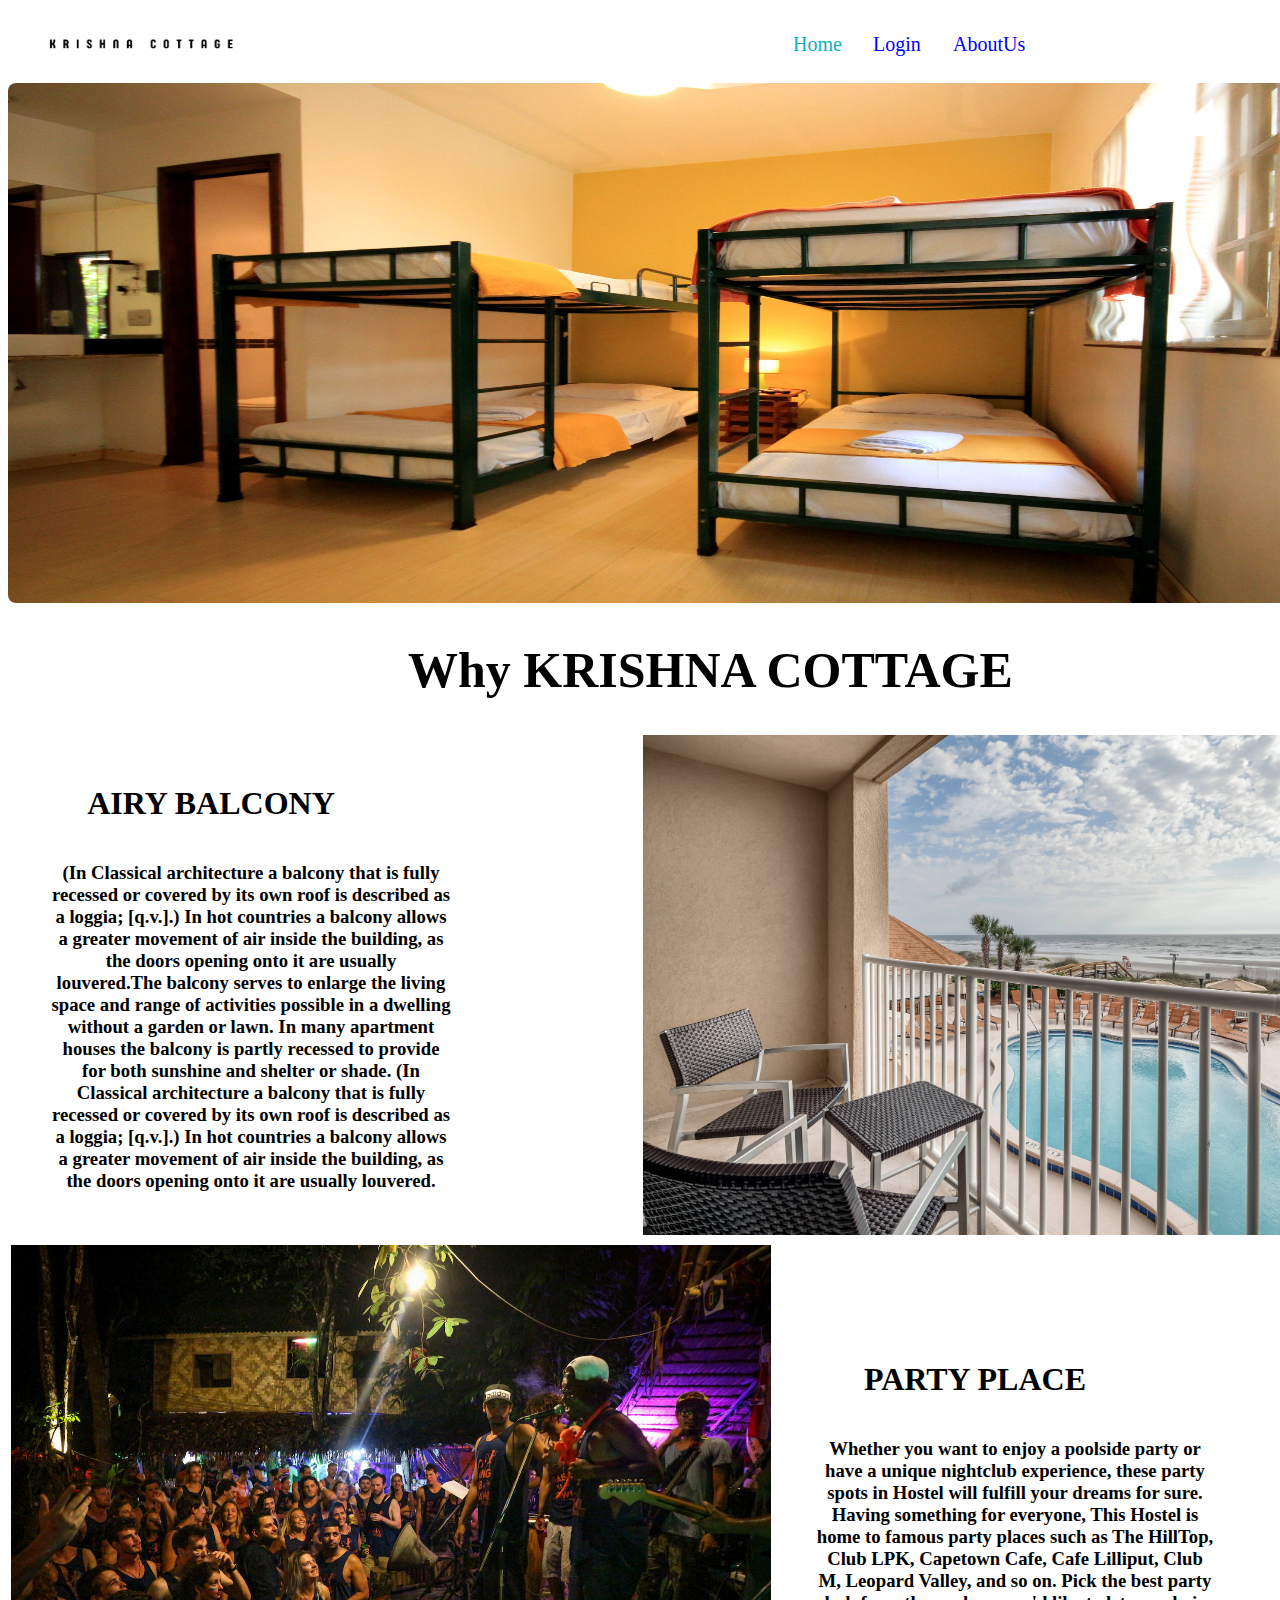
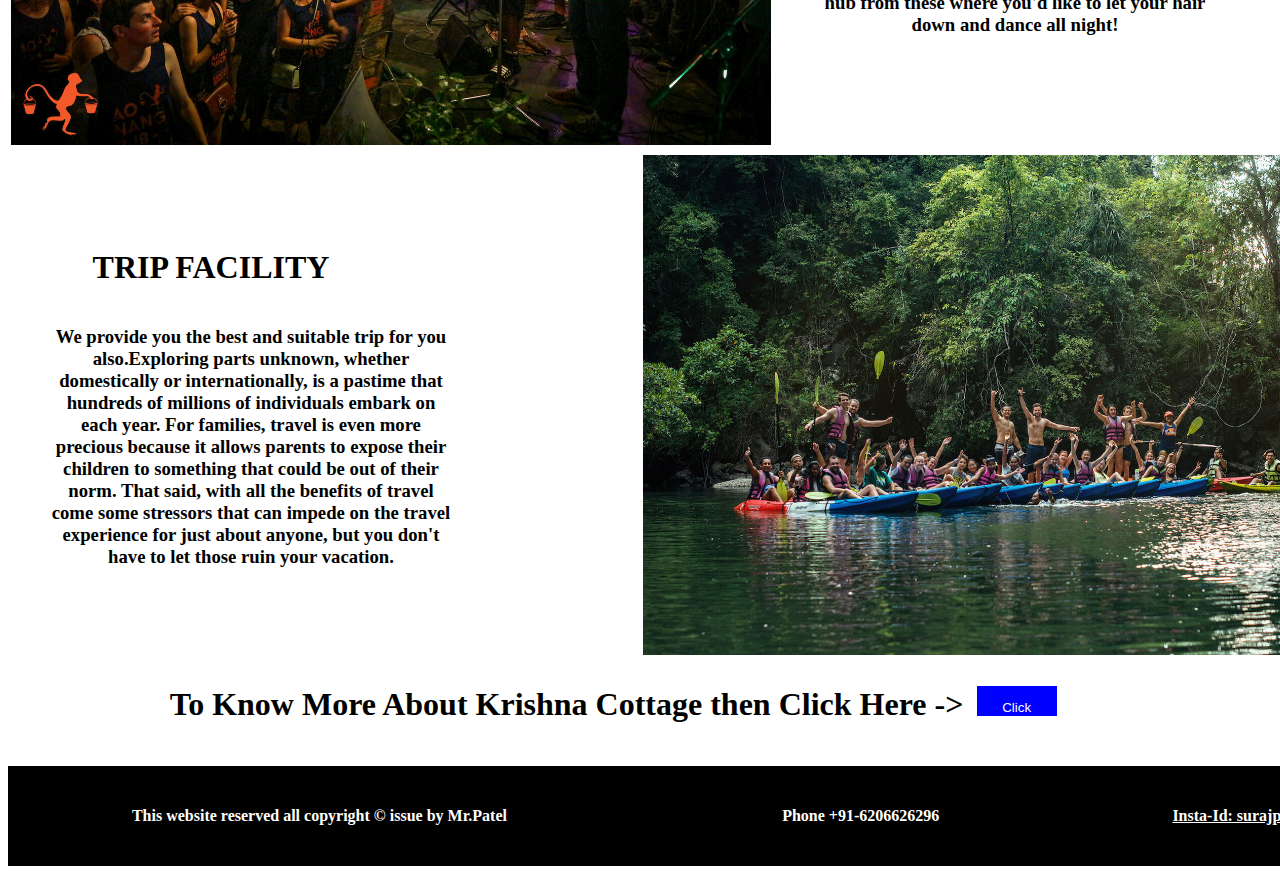
<file: Hostel Management System/web/index.html>
<!DOCTYPE html>
<html lang="en">

<head>
    <meta charset="UTF-8">
    <meta http-equiv="X-UA-Compatible" content="IE=edge">
    <meta name="viewport" content="width=device-width, initial-scale=1.0">
    <title>Krishna cottage</title>
    <link rel="stylesheet" href="home.css">
    <style>
        .Bhaiyaji {
            background-color: white;
            color: black;
            display: flexbox;
            display: inline-flex;
            list-style-type: none;
            margin: 0px;
            padding: 0px;

        }

        ul li {
            margin: 15px;
            padding: 10px;
            position: relative;
            left: 100%;
            width: 30px;
        }

        ul li a {
            color: blue;
            font-size: 20px;
        }

        ul li a:hover,
        a.active {
            color: rgb(16, 175, 189);
        }

        .suraj {
            width: 260px;
            height: 71px;
        }

        .source {
            height: 520px;
            width: 1400px;
            border-radius: 8px;
        }

        .button1 {
            width: 180px;
            height: 30px;
            position: relative;
            left: 108%;
            margin: 15px;
            text-align: center;
            font-size: 20px;
            border-color: blue;
            border-style: 4px solid;
            /* color: blue; */

        }

        .raj {
            width: 760px;
            height: 500px;
            position: relative;
            left: 30%;
        }

        .patel {
            width: 760px;
            height: 500px;
            /* position: relative; */
            /* left: 30%; */
        }

        .shiv {
            width: 760px;
            height: 500px;
            position: relative;
            left: 30%;
        }

        #tt {
            text-decoration: none;
        }
    </style>
</head>

<body style="width: 1000px;">

    <div id="id01" class="modal">

        <form class="modal-content animate" action="Home" method="post">
            <div class="imgcontainer">
                <span onclick="document.getElementById('id01').style.display='none'" class="close"
                    title="Close Modal">&times;</span>
                <img src="images/userpic.png" alt="Avatar" class="avatar">
            </div>

            <div class="container">
                <label for="uname"><b>User Id</b></label>
                <input type="text" placeholder="Enter UserId" name="uid" required>

                <label for="psw"><b>Password</b></label>
                <input type="password" placeholder="Enter Password" name="psw" required>

                <select name="category" id="select">
                    <option value="Student">Student</option>
			        <option value="Admin">Admin</option>
                </select>

                <button type="submit">Login</button>
                <label>
                    <input type="checkbox" checked="checked" name="remember"> Remember me
                </label>
            </div>
            
            <div class="container" style="background-color:#f1f1f1">
                <button type="button" onclick="document.getElementById('id01').style.display='none'"
                    class="cancelbtn">Cancel</button>
                <span class="psw"><a href="resetPass.html">Forgot password?</a></span>
            </div>
        </form>
    </div>

    <script>
        // Get the modal
        var modal = document.getElementById('id01');

        // When the user clicks anywhere outside of the modal, close it
        window.onclick = function (event) {
            if (event.target == modal) {
                modal.style.display = "none";
            }
        }
    </script>

    <header>
        <nav>
            <ul class="Bhaiyaji">
                <img class="suraj" src="images/kc1.png">
                <!-- <h1 class="hm">Hostel Management</h1> -->
                <li><a href="home.html" id="tt" class="active">Home</a></li>
                <li><a href="#" onclick="document.getElementById('id01').style.display='block'" style="width:auto;"
                        id="tt">Login</a></li>
                <li><a href="About.html" id="tt">AboutUs</a></li>
            </ul>
        </nav>
    </header>
    <div>
        <img class="source" src="images/img1.jpg">
    </div>
    <h1 style="position: relative;left: 40%; font-size: 50px;">Why KRISHNA COTTAGE</h1>
    <table>
        <thead>
            <tr>
                <th>
                    <h1>AIRY BALCONY</h1>
                    <h3 style=" width: 400px;position: relative; left: 10%;display: inline-block;">(In Classical
                        architecture a balcony that is fully recessed or covered by its own roof is described as a
                        loggia; [q.v.].) In hot countries a balcony allows a greater movement of air inside the
                        building, as the doors opening onto it are usually louvered.The balcony serves to enlarge the
                        living space and range of activities possible in a dwelling without a garden or lawn. In many
                        apartment houses the balcony is partly recessed to provide for both sunshine and shelter or
                        shade. (In Classical architecture a balcony that is fully recessed or covered by its own roof is
                        described as a loggia; [q.v.].) In hot countries a balcony allows a greater movement of air
                        inside the building, as the doors opening onto it are usually louvered.
                    </h3>
                </th>
                <th><img class="raj" src="images/image3.jpg"></th>
            </tr>
        </thead>
    </table>
    <table>
        <thead>
            <tr>
                <th><img class="patel" src="images/img4.jpg"></th>
                <th>
                    <h1>PARTY PLACE</h1>
                    <h3 style="width: 400px;position: relative; left: 10%;display: inline-block;">Whether you want
                        to enjoy a poolside party or have a unique nightclub experience, these party spots in Hostel
                        will fulfill your dreams for sure. Having something for everyone, This Hostel is home to
                        famous party places such as The HillTop, Club LPK, Capetown Cafe, Cafe Lilliput, Club M,
                        Leopard Valley, and so on. Pick the best party hub from these where you'd like to let your
                        hair down and dance all night!
                    </h3>
                </th>

            </tr>
        </thead>
    </table>
    <table>
        <thead>
            <tr>
                <th>
                    <h1>TRIP FACILITY</h1>
                    <h3 style="width: 400px;position: relative; left: 10%;display: inline-block;">We provide you
                        the best and suitable trip for you also.Exploring parts unknown, whether domestically or
                        internationally, is a pastime that hundreds of millions of individuals embark on each
                        year. For families, travel is even more precious because it allows parents to expose
                        their children to something that could be out of their norm. That said, with all the
                        benefits of travel come some stressors that can impede on the travel experience for just
                        about anyone, but you don't have to let those ruin your vacation.
                    </h3>
                </th>
                <th><img class="shiv" src="images/img5.jpg"></th>
            </tr>
        </thead>
    </table>
    <table>
        <thead>
            <tr>
                <th>
                    <h1 style="position:relative;left: 20%;">To Know More About Krishna Cottage then Click
                        Here -></h1>
                </th>
                <th>
                    <button
                        style=" position:relative;left: 210%;background-color: blue;color: white;width: 80px;height: 30px;text-align: center;">Click
                        Here</button>
                </th>
            </tr>
        </thead>
    </table>
    <table style="background-color: black; color:white;width: 1400px;height: 100px;">
        <thead>
            <tr>
                <th style="position:relative ;left: -5%;">This website reserved all copyright &copy; issue
                    by Mr.Patel</th>&emsp13;&emsp13;
                <th style="position:relative ;left: -5%;">Phone +91-6206626296</th>&emsp13;&emsp13;
                <!-- <th>Insta-id @surajpatel.45</th> -->
                <th><a style="color: white;" href="instagram.com/surajpatel.45"><b>Insta-Id:
                            surajpatel.45</b></a></th>

            </tr>

        </thead>
    </table>
</body>

</html>
</file>
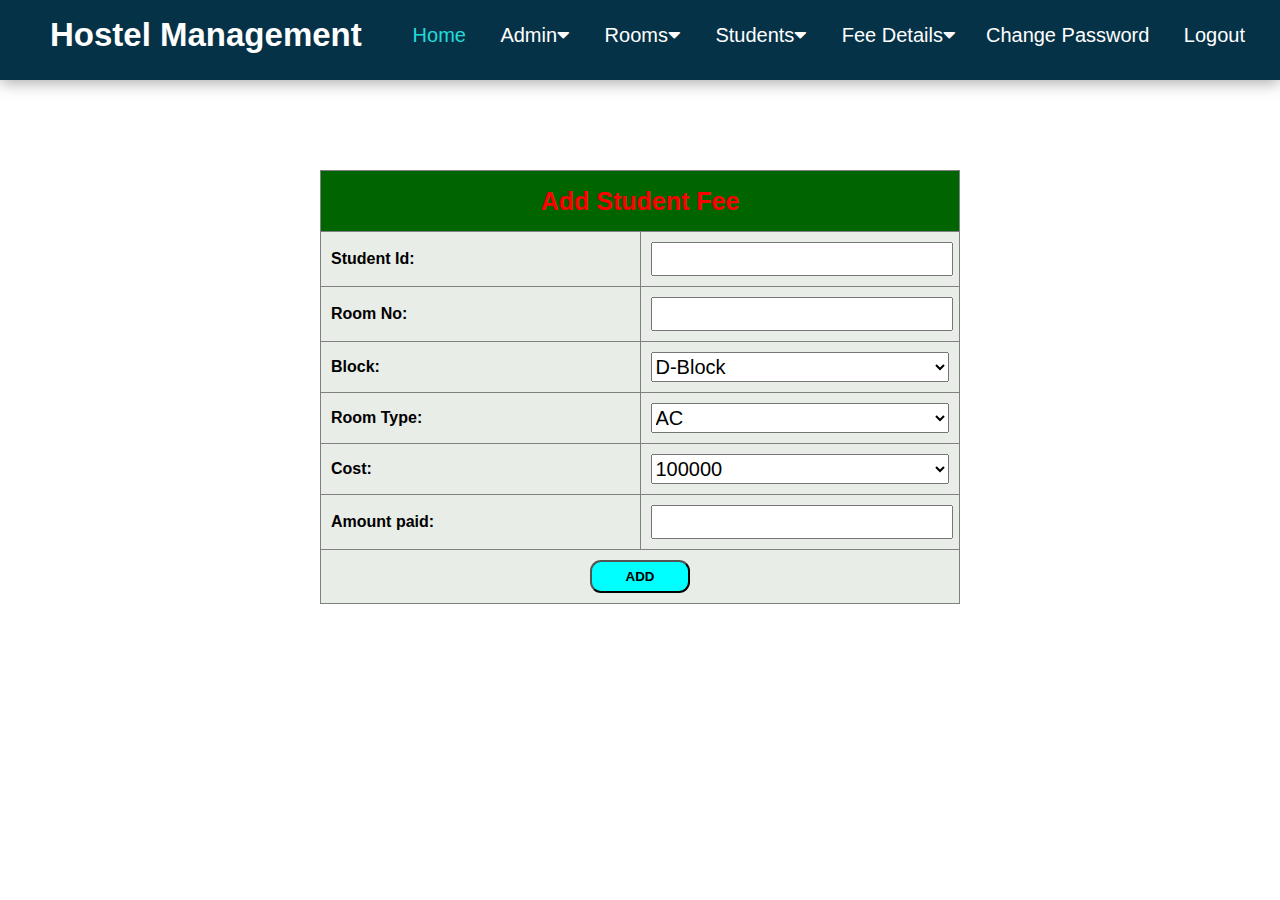
<file: Hostel Management System/web/addFeeDetail.html>
<!DOCTYPE html>
  <head>
        <link rel="stylesheet" href="adminPageStyle.css">
    <link rel="stylesheet" href="https://cdnjs.cloudflare.com/ajax/libs/font-awesome/5.15.3/css/all.min.css"/>
     <title>Add Student Fee</title>
<!--     <script>
         function fee(){
             var status=document.getElementById("status").value;
             if(status.equals("AC"))
                 document.getElementById("cost").value="100000";
             else
                 document.getElementById("cost").value="80000";
         }
     </script>-->
   </head>
	<body>
    <nav>
            <label class="logo">Hostel Management</label>
            <ul>
                <li><a class="active" href="adminHome.html"><i class="fa-solid fa-house" style="color: white;"></i>Home</a></li>
                <li>

                    <a href="#">Admin<i class="fas fa-caret-down"></i></a>
                    <ul>
                        <form action="servlet">

                            <li><a href="aProfile.jsp">View Details</a></li>
                        </form>
                    </ul>
                </li>
                <li>
                    <a href="#">Rooms<i class="fas fa-caret-down"></i></a>
                    <ul>
                        <li><a href="addRoom.html">Add Room</a></li>
                        <li><a href="roomList.jsp">View Rooms</a></li>
                        <li><a href="registerRoom.html">Register Room</a></li>
                        <li><a href="regRoomList.jsp">View Registered Rooms</a></li>
                    </ul>
                </li>
                <li>
                    <a href="#">Students<i class="fas fa-caret-down"></i></a>
                    <ul>
                        <li><a href="addStudent.html">Add Student</a></li>
                        <li><a href="studentList.jsp">View Students list</a></li>
                        <li><a href="sEdit.html">Edit Student</a></li>
                        <li><a href="sDelete.html">Remove Student</a></li>
                    </ul>
                </li>
                <li><a href="#">Fee Details<i class="fas fa-caret-down"></i></a>
                    <ul>
                        <li><a href="feeStructure.jsp">Fee Structure</a></li>
                        <li><a href="addFeeDetail.html">Add Student Fee</a></li>
                        <li><a href="feeDetail.jsp">View Student Fee Details</a></li>
                    </ul>
                <li><a href="resetPass.html">Change Password</a></li>
                <li><a href="index.html">Logout</a></li>
            </ul>
        </nav></br></br></br></br></br>
   <div style="overflow-x: auto;">
       <form action="Addfeedetail" method="post">
    <table class="content-table" style="background-color: pink;color: black;">
      <tr>
        <th colspan="4" style="text-align: center;height: 40px;color: red;background-color: darkgreen;font-size: 25px;font-family:Verdana, Geneva, Tahoma, sans-serif;">Add Student Fee</th>
      </tr>
      <tr>
        <th width="30%">Student Id:</th>
    
        <td><input type="number" id="sid" name="Sid" style="width: 100%;height: 30px;font-size: 20px;" ></td>
      </tr>
      <tr>
        <th width="30%">Room No:</th>
    
        <td><input type="number" id="sid"  name="Rno" style="width: 100%;height: 30px;font-size: 20px;" ></td>
      </tr>
          <tr>
            <th width="30%" >Block:</th>
           
            <td><select id="block" name="Block"  style="width: 100%;height: 30px;font-size: 20px;">
              <option value="D-Block">D-Block</option>
              <option value="N-Block">N-Block</option>
            </select></td></tr>
            <tr>
              <th width="30%">Room Type:</th>
              <td><select id="status"  name="Rtype" style="width: 100%;height: 30px;font-size: 20px;">
                <option value="AC" name="AC">AC</option>
                <option value="NonAC" name="NonAC">Non AC</option>
              </select></td>          
            </tr>
          <tr>
            <th width="30%">Cost:</th>
            <td>
                <select id="status"  name="Cost" style="width: 100%;height: 30px;font-size: 20px;">
              
              <option value="100000" name="Non AC">100000</option>
              <option value="80000" name="AC">80000</option>
            </select>
            <!--<input type="text" id="cost"  name="Cost" style="width: 100%;height: 30px;font-size: 20px;" >-->
            </td>          
          </tr>
          <tr>
            <th width="30%">Amount paid:</th>
        
            <td><input type="text" id="amt"  name="Amountpaid" style="width: 100%;height: 30px;font-size: 20px;" ></td>
          </tr>
            <th colspan="4">
           <center ><input style="background-color: aqua; width: 100px; height: 33px; border-radius: 11px;font-weight: bold;" type="submit" onClick="fee()" value="ADD" ></center>
            <!--<center><button style="background-color: aqua; width: 100px; height: 33px; border-radius: 11px;font-weight: bold;"  onClick="fee()">Add</button></center>-->

          </th>
          </tr>
        </table>
       </form>
      </div>
</body>
</html>
</file>
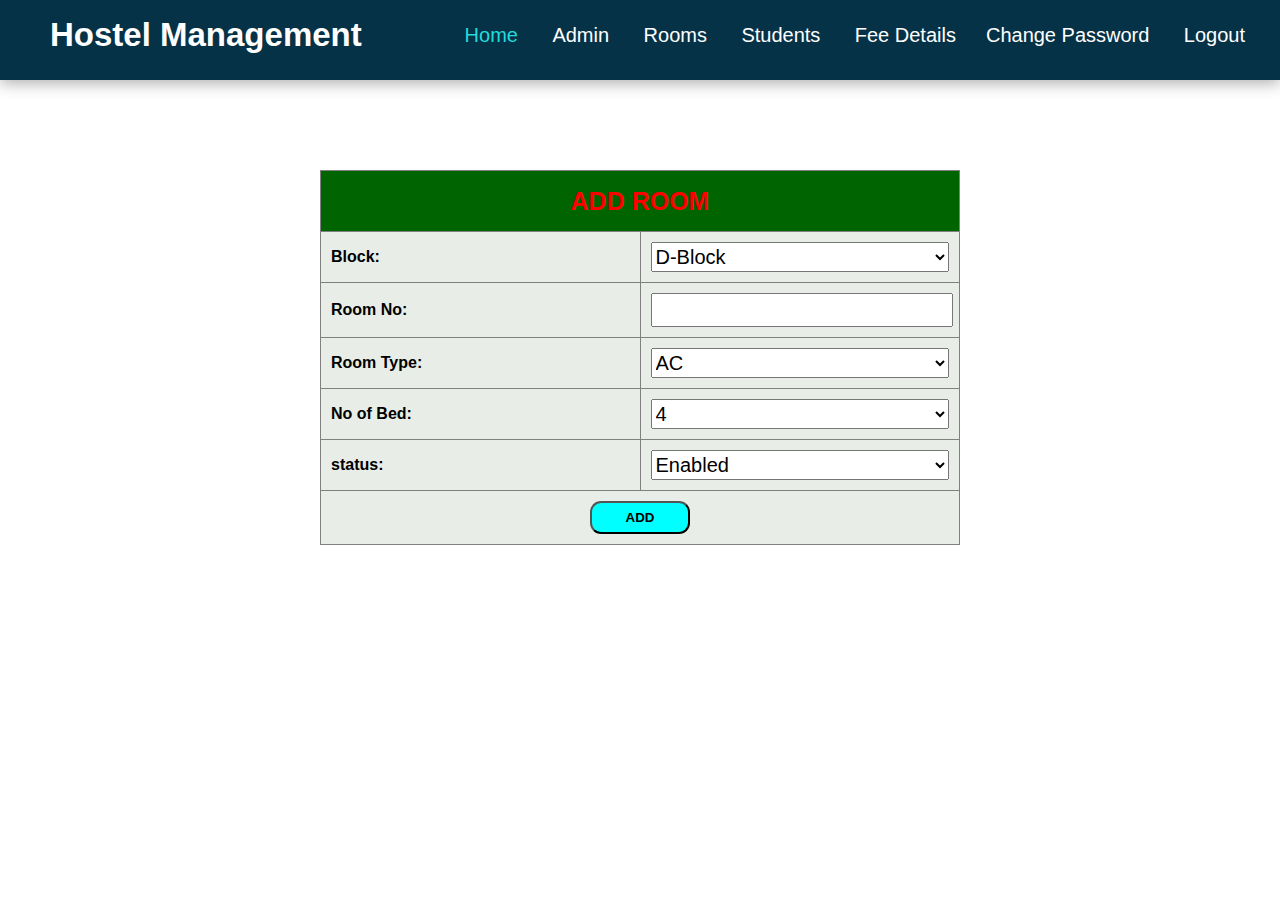
<file: Hostel Management System/web/addRoom.html>
<!DOCTYPE html>
<head>
    <link rel="stylesheet" href="adminPageStyle.css">
    <title>Add Room</title>
</head>
<body>
    <nav>
            <label class="logo">Hostel Management</label>
            <ul>
                <li><a class="active" href="adminHome.html"><i class="fa-solid fa-house" style="color: white;"></i>Home</a></li>
                <li>

                    <a href="#">Admin<i class="fas fa-caret-down"></i></a>
                    <ul>
                        <form action="servlet">

                            <li><a href="aProfile.jsp">View Details</a></li>
                        </form>
                    </ul>
                </li>
                <li>
                    <a href="#">Rooms<i class="fas fa-caret-down"></i></a>
                    <ul>
                        <li><a href="addRoom.html">Add Room</a></li>
                        <li><a href="roomList.jsp">View Rooms</a></li>
                        <li><a href="registerRoom.html">Register Room</a></li>
                        <li><a href="regRoomList.jsp">View Registered Rooms</a></li>
                    </ul>
                </li>
                <li>
                    <a href="#">Students<i class="fas fa-caret-down"></i></a>
                    <ul>
                        <li><a href="addStudent.html">Add Student</a></li>
                        <li><a href="studentList.jsp">View Students List</a></li>
                        <li><a href="sEdit.html">Edit Student</a></li>
                        <li><a href="sDelete.html">Remove Student</a></li>
                    </ul>
                </li>
                <li><a href="#">Fee Details<i class="fas fa-caret-down"></i></a>
                    <ul>
                        <li><a href="feeStructure.jsp">Fee Structure</a></li>
                        <li><a href="addFeeDetail.html">Add Student Fee</a></li>
                        <li><a href="feeDetail.jsp">View Student Fee Details</a></li>
                    </ul>
                <li><a href="resetPass.html">Change Password</a></li>
                <li><a href="index.html">Logout</a></li>
            </ul>
        </nav></br></br></br></br></br>
    <div style="overflow-x: auto;">
        <form action="Addroom" method="post">
            <table class="content-table" style="background-color: pink;color: black;">
                <tr>
                    <th colspan="4" style="text-align: center;height: 40px;color: red;background-color: darkgreen;font-size: 25px;font-family:Verdana, Geneva, Tahoma, sans-serif;">ADD ROOM</th>
                </tr>
                <tr>
                    <th width="30%" >Block:</th>

                    <td><select id="block" name="Block" style="width: 100%;height: 30px;font-size: 20px;">
                            <option value="D-Block">D-Block</option>
                            <option value="N-Block">N-Block</option>
                        </select></td></tr>
                <tr>
                    <th width="30%">Room No:  </th>

                    <td><input type="number" id="name" name="Rno" style="width: 100%;height: 30px;font-size: 20px;" ></td>
                </tr>
                <tr>
                    <th width="30%">Room Type:</th>
                    <td><select id="status" name="Rtype" style="width: 100%;height: 30px;font-size: 20px;">
                            <option value="AC">AC</option>
                            <option value="NonAc">Non AC</option>
                        </select></td>          
                </tr>
                <tr>
                    <th width="30%">No of Bed:</th>
                    <td><select id="status" name="Nobed" style="width: 100%;height: 30px;font-size: 20px;">
                            <option value="4">4</option>
                            <option value="3">3</option>
                        </select></td>         
                </tr>
                <tr>
                    <th width="30%">status:</th>
                    <td><select id="status" name="Status" style="width: 100%;height: 30px;font-size: 20px;">
                            <option value="disabled">Enabled</option>
                            <option value="disabled">Disabled</option>
                        </select></td>
                    <!-- <td><input type="text" id="mob" style="width: 300px;" ></td> -->
                </tr>

                <th colspan="4">
                <center ><input style="background-color: aqua; width: 100px; height: 33px; border-radius: 11px;font-weight: bold;" type="submit" value="ADD" onclick="AddRoom()"></center>
                </th>
                </tr>
            </table>
        </form>
    </div>
</body>
</html>
</file>
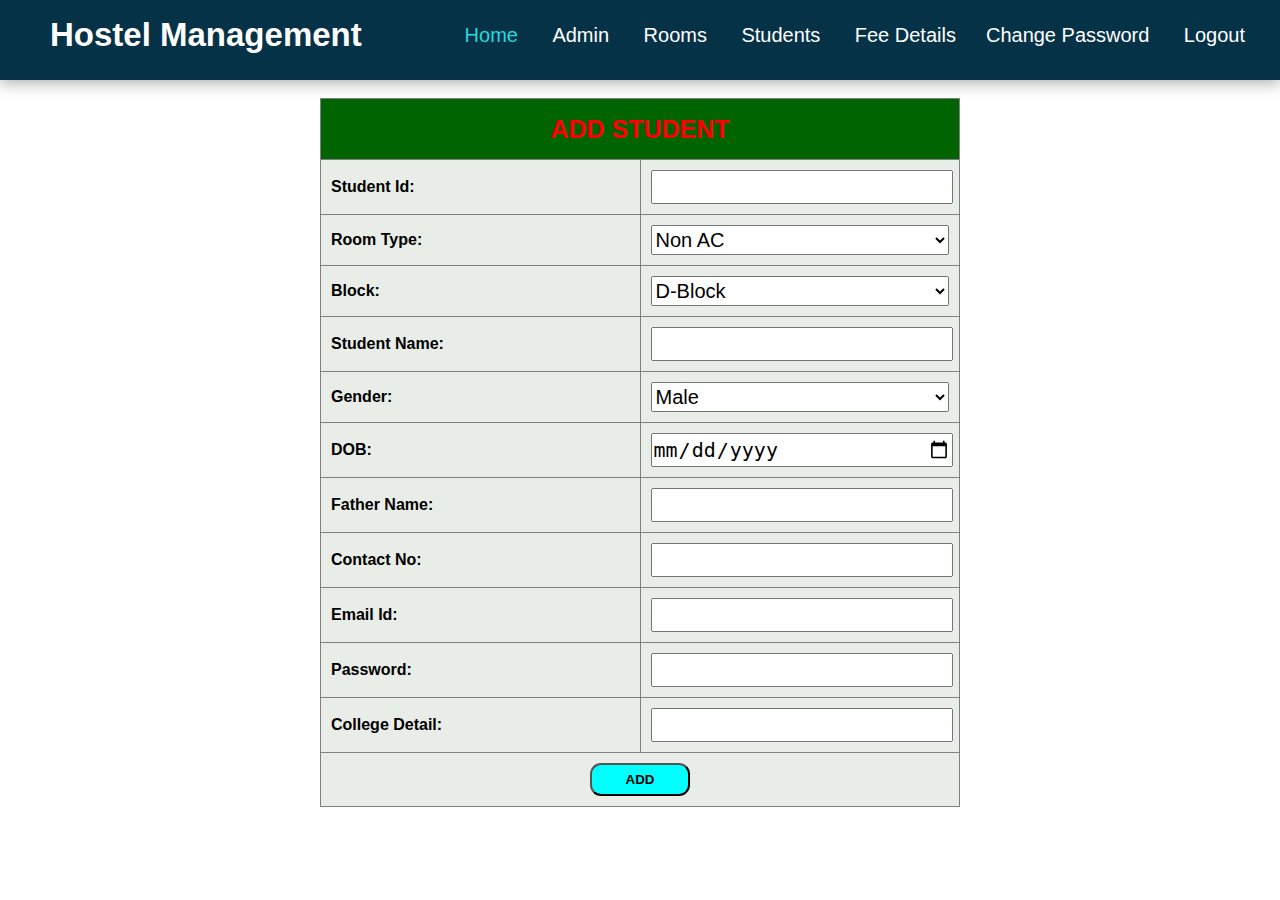
<file: Hostel Management System/web/addStudent.html>
<!DOCTYPE html>

<head>
    <link rel="stylesheet" href="adminPageStyle.css">
    <title>Student Registration</title>
</head>

<body>
    <nav>
            <label class="logo">Hostel Management</label>
            <ul>
                <li><a class="active" href="adminHome.html"><i class="fa-solid fa-house" style="color: white;"></i>Home</a></li>
                <li>

                    <a href="#">Admin<i class="fas fa-caret-down"></i></a>
                    <ul>
                        <form action="servlet">

                            <li><a href="aProfile.jsp">View Details</a></li>
                        </form>
                    </ul>
                </li>
                <li>
                    <a href="#">Rooms<i class="fas fa-caret-down"></i></a>
                    <ul>
                        <li><a href="addRoom.html">Add Room</a></li>
                        <li><a href="roomList.jsp">View Rooms</a></li>
                        <li><a href="registerRoom.html">Register Room</a></li>
                        <li><a href="regRoomList.jsp">View Registered Rooms</a></li>
                    </ul>
                </li>
                <li>
                    <a href="#">Students<i class="fas fa-caret-down"></i></a>
                    <ul>
                        <li><a href="addStudent.html">Add Student</a></li>
                        <li><a href="studentList.jsp">View Students List</a></li>
                        <li><a href="sEdit.html">Edit Student</a></li>
                        <li><a href="sDelete.html">Remove Student</a></li>
                    </ul>
                </li>
                <li><a href="#">Fee Details<i class="fas fa-caret-down"></i></a>
                    <ul>
                        <li><a href="feeStructure.jsp">Fee Structure</a></li>
                        <li><a href="addFeeDetail.html">Add Student Fee</a></li>
                        <li><a href="feeDetail.jsp">View Student Fee Details</a></li>
                    </ul>
                <li><a href="resetPass.html">Change Password</a></li>
                <li><a href="index.html">Logout</a></li>
            </ul>
        </nav></br>
    <div style="overflow-x: auto;">
        <form action="Addstu" method="post">
            <table class="content-table" style="background-color: pink;color: black;">
                <tr>
                    <th colspan="4"
                        style="text-align: center;height: 40px;color: red;background-color: darkgreen;font-size: 25px;font-family:Verdana, Geneva, Tahoma, sans-serif;">
                        ADD STUDENT</th>
                </tr>
                <tr>
                    <th width="30%">Student Id:</th>

                    <td><input type="number" id="sid" name="Sid" style="width: 100%;height: 30px;font-size: 20px;"></td>
                </tr>
                <tr>
                    <th width="30%">Room Type:</th>
                    <td><select id="Rtype" name="Rtype" style="width: 100%;height: 30px;font-size: 20px;">
                            <option value="AC">AC</option>
                            <option selected value="Non AC">Non AC</option>
                        </select></td>
                </tr>
                <tr>
                    <th width="30%">Block:</th>

                    <td><select id="block" name="Block" style="width: 100%;height: 30px;font-size: 20px;">
                            <option value="D-Block">D-Block</option>
                            <option value="N-Block">N-Block</option>
                        </select></td>
                </tr>
                <tr>
                    <th width="30%">Student Name:</th>

                    <td><input type="text" id="sname" name="Sname" style="width: 100%;height: 30px;font-size: 20px;">
                    </td>
                </tr>
                <tr>
                    <th width="30%">Gender:</th>
                    <td><select id="gender" name="Gender" style="width: 100%;height: 30px;font-size: 20px;">
                            <option value="m">Male</option>
                            <option value="f">Female</option>
                        </select></td>
                </tr>
                <tr>
                    <th width="30%">DOB:</th>

                    <td><input type="date" id="dob" name="Dob" style="width: 100%;height: 30px;font-size: 20px;"></td>
                </tr>
                <tr>
                    <th width="30%">Father Name:</th>

                    <td><input type="text" id="fname" name="Fname" style="width: 100%;height: 30px;font-size: 20px;">
                    </td>
                </tr>
                <tr>
                    <th width="30%">Contact No:</th>

                    <td><input type="tel" id="mob" name="Cno" style="width: 100%;height: 30px;font-size: 20px;"></td>
                </tr>
                <tr>
                    <th width="30%">Email Id:</th>

                    <td><input type="email" id="email" name="Email" style="width: 100%;height: 30px;font-size: 20px;">
                    </td>
                </tr>
                <tr>
                    <th width="30%">Password:</th>

                    <td><input type="password" id="pwd" name="Pswd" style="width: 100%;height: 30px;font-size: 20px;">
                    </td>
                </tr>
                <tr>
                    <th width="30%">College Detail:</th>

                    <td><input type="text" id="clg" name="College" style="width: 100%;height: 30px;font-size: 20px;">
                    </td>
                </tr>
                <th colspan="4">
                <center><input
                        style="background-color: aqua; width: 100px; height: 33px; border-radius: 11px;font-weight: bold;"
                        type="submit" value="ADD" onclick="AddRoom()"></center>
                </th>
                </tr>
            </table>
        </form>
    </div>
</body>

</html>
</file>
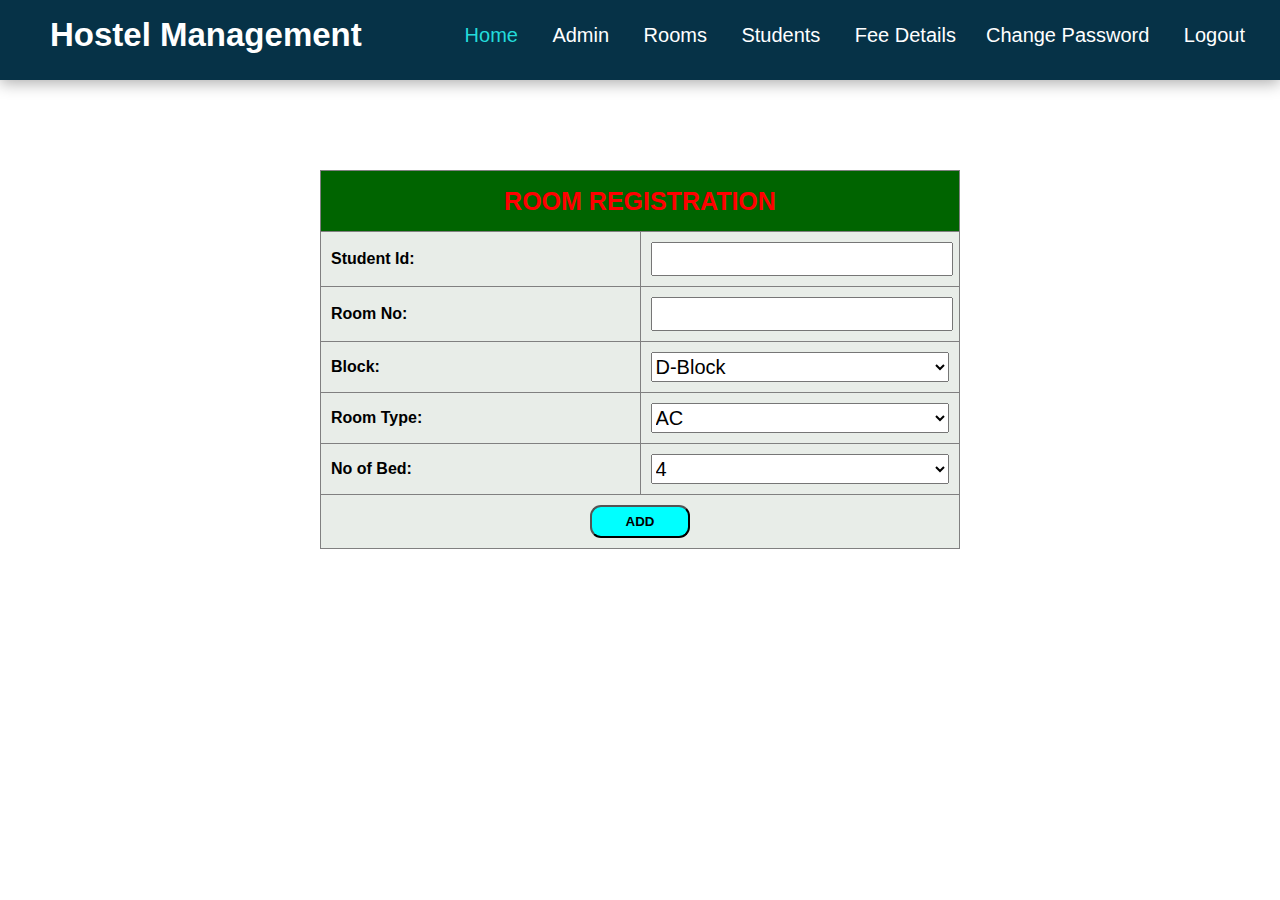
<file: Hostel Management System/web/registerRoom.html>
<!DOCTYPE html>

<head>
    <link rel="stylesheet" href="adminPageStyle.css">
    <title>Room Registration</title>
</head>

<body>
    <nav>
            <label class="logo">Hostel Management</label>
            <ul>
                <li><a class="active" href="adminHome.html"><i class="fa-solid fa-house" style="color: white;"></i>Home</a></li>
                <li>

                    <a href="#">Admin<i class="fas fa-caret-down"></i></a>
                    <ul>
                        <form action="servlet">

                            <li><a href="aProfile.jsp">View Details</a></li>
                        </form>
                    </ul>
                </li>
                <li>
                    <a href="#">Rooms<i class="fas fa-caret-down"></i></a>
                    <ul>
                        <li><a href="addRoom.html">Add Room</a></li>
                        <li><a href="roomList.jsp">View Rooms</a></li>
                        <li><a href="registerRoom.html">Register Room</a></li>
                        <li><a href="regRoomList.jsp">View Registered Rooms</a></li>
                    </ul>
                </li>
                <li>
                    <a href="#">Students<i class="fas fa-caret-down"></i></a>
                    <ul>
                        <li><a href="addStudent.html">Add Student</a></li>
                        <li><a href="studentList.jsp">View Student</a></li>
                        <li><a href="sEdit.html">Edit Student</a></li>
                        <li><a href="sDelete.html">Remove Student</a></li>
                    </ul>
                </li>
                <li><a href="#">Fee Details<i class="fas fa-caret-down"></i></a>
                    <ul>
                        <li><a href="feeStructure.jsp">Fee Structure</a></li>
                        <li><a href="addFeeDetail.html">Add Student Fee</a></li>
                        <li><a href="feeDetail.jsp">View Student Fee Details</a></li>
                    </ul>
                <li><a href="resetPass.html">Change Password</a></li>
                <li><a href="index.html">Logout</a></li>
            </ul>
        </nav></br></br></br></br></br>
    <div style="overflow-x: auto;">
        <form action="Registerroom" method="post">
        <table class="content-table" style="background-color: pink;color: black;">
            <tr>
                <th colspan="4"
                    style="text-align: center;height: 40px;color: red;background-color: darkgreen;font-size: 25px;font-family:Verdana, Geneva, Tahoma, sans-serif;">
                    ROOM REGISTRATION</th>
            </tr>
            <tr>
                <th width="30%">Student Id: </th>

                <td><input type="number" id="sid" name="Sid" style="width: 100%;height: 30px;font-size: 20px;"></td>
            </tr>
            <tr>
                <th width="30%">Room No: </th>

                <td><input type="number" id="sid"  name="Rno" style="width: 100%;height: 30px;font-size: 20px;"></td>
            </tr>
            <tr>
                <th width="30%">Block:</th>

                <td><select id="block" name="Block"  style="width: 100%;height: 30px;font-size: 20px;">
                        <option value="D-Block">D-Block</option>
                        <option value="D-Block">N-Block</option>
                    </select></td>
            </tr>
            <tr>
                <th width="30%">Room Type:</th>
                <td><select id="status" name="Rtype"  style="width: 100%;height: 30px;font-size: 20px;">
                        <option value="AC">AC</option>
                        <option value="Non AC">Non AC</option>
                    </select></td>
            </tr>
            <tr>
                <th width="30%">No of Bed:</th>
                <td><select id="status" name="Nobed"  style="width: 100%;height: 30px;font-size: 20px;">
                        <option value="4">4</option>
                        <option value="3">3</option>
                    </select></td>
            </tr>

            <th colspan="4">
                <center><input
                        style="background-color: aqua; width: 100px; height: 33px; border-radius: 11px;font-weight: bold;"
                        type="submit" value="ADD" onclick="AddRoom()"></center>
            </th>
            </tr>
        </table>
        </form>
    </div>
</body>

</html>
</file>
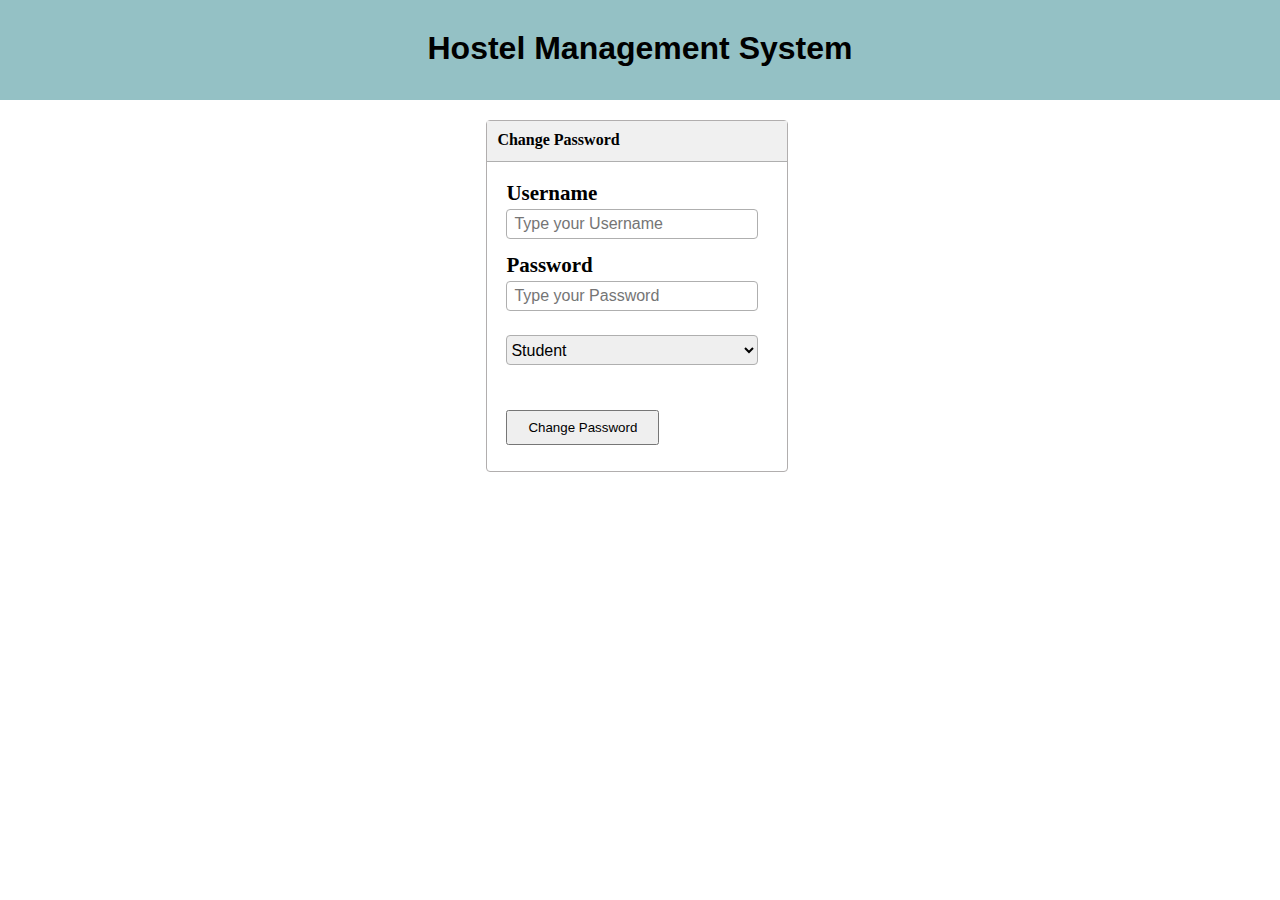
<file: Hostel Management System/web/resetPass.html>
<html >
<head>
    <meta charset="UTF-8">
    <meta http-equiv="X-UA-Compatible" content="IE=edge">
    <meta name="viewport" content="width=device-width, initial-scale=1.0">
    <title>Reset Password</title>
    <link rel="stylesheet" href="resetPass.css">
</head>
<body>
    <header class="header">
            <div class="banner">
                <h1>Hostel Management System</h1>
            </div>
        </header>
        <form action="Resetpass" method="post">
        <div class="container">
            <div class="content">
                <div class="text">
                    <h4>Change Password</h4>
                </div>
                <div class="input">
                    <h3 class="un">Username</h3>
                    <input
                        type="text"
                        name="uname"
                        id="username"
                        class="box"
                        placeholder="Type your Username"
                    />
                    <h3 class="un">Password</h3>
                    <input
                        type="password"
                        name="pass"
                        id="password"
                        class="box"
                        placeholder="Type your Password"
                    />
                    <div class="select">
                    <select name="select" id="slct" class="se">
                        <option value="Student">Student</option>
                        <option value="Admin">Admin</option>
                    </select></div>
                    <button type="submit">Change Password</button>
                </div>
               
            </div>
        </div>
        </form>
    </body>
</html>
</file>
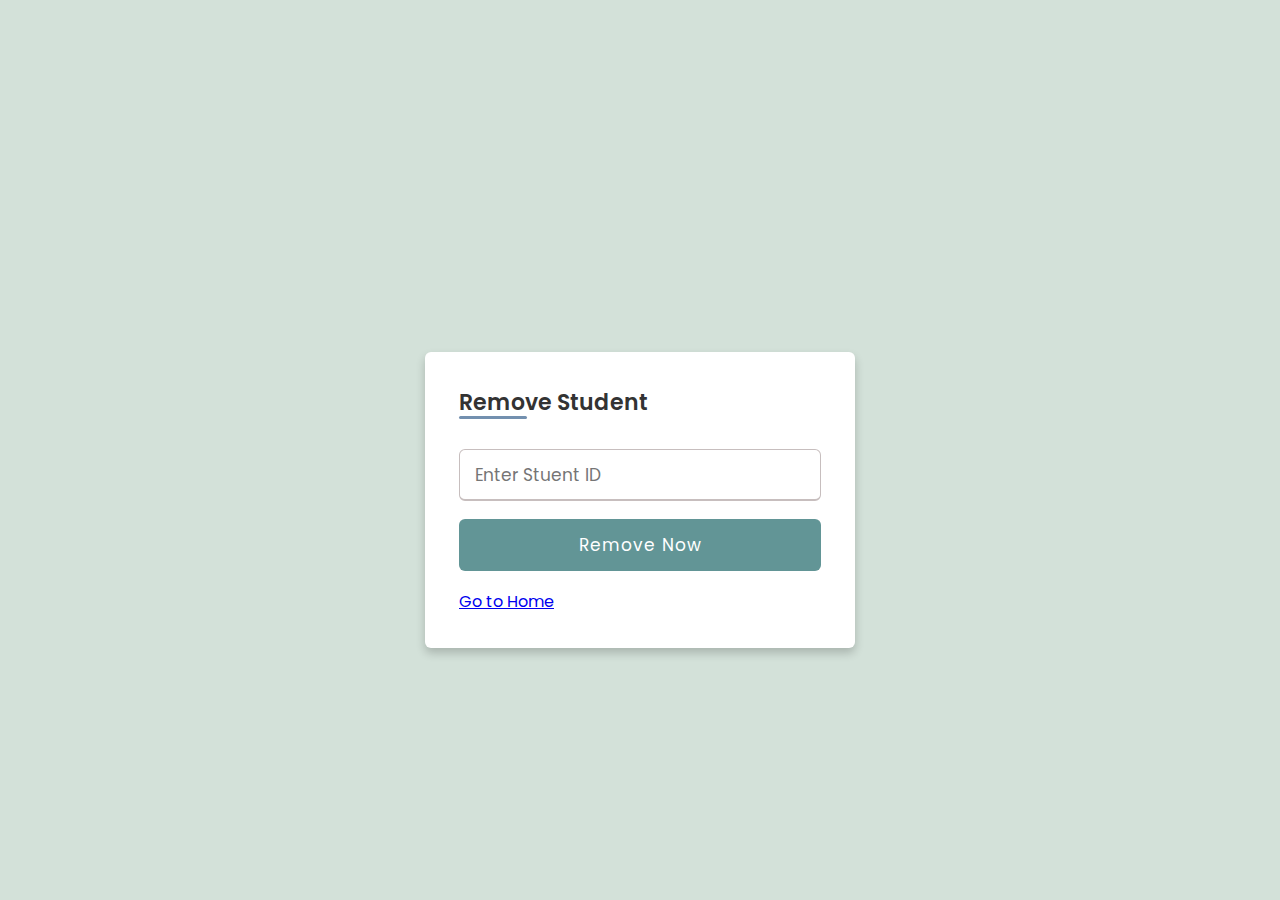
<file: Hostel Management System/web/sDelete.html>
<!DOCTYPE html>

<html>
    <head>
        <title>Remove Student</title>
        <meta charset="UTF-8">
        <meta name="viewport" content="width=device-width, initial-scale=1.0">
        <link rel="stylesheet" href="sEdit.css">
    </head>
    <body>
       
  <div class="wrapper" id="myform2">
    <h2>Remove Student</h2>
    <form action="Sdelete" method="post">
      <div class="input-box">
        <input type="text" placeholder="Enter Stuent ID" name="Sid" required>
      </div>
      <div class="input-box button">
        <input type="Submit" value="Remove Now">
      </div>
        <a href="adminHome.jsp" >Go to Home</a>
    </form>
    </body>
</html>
</file>
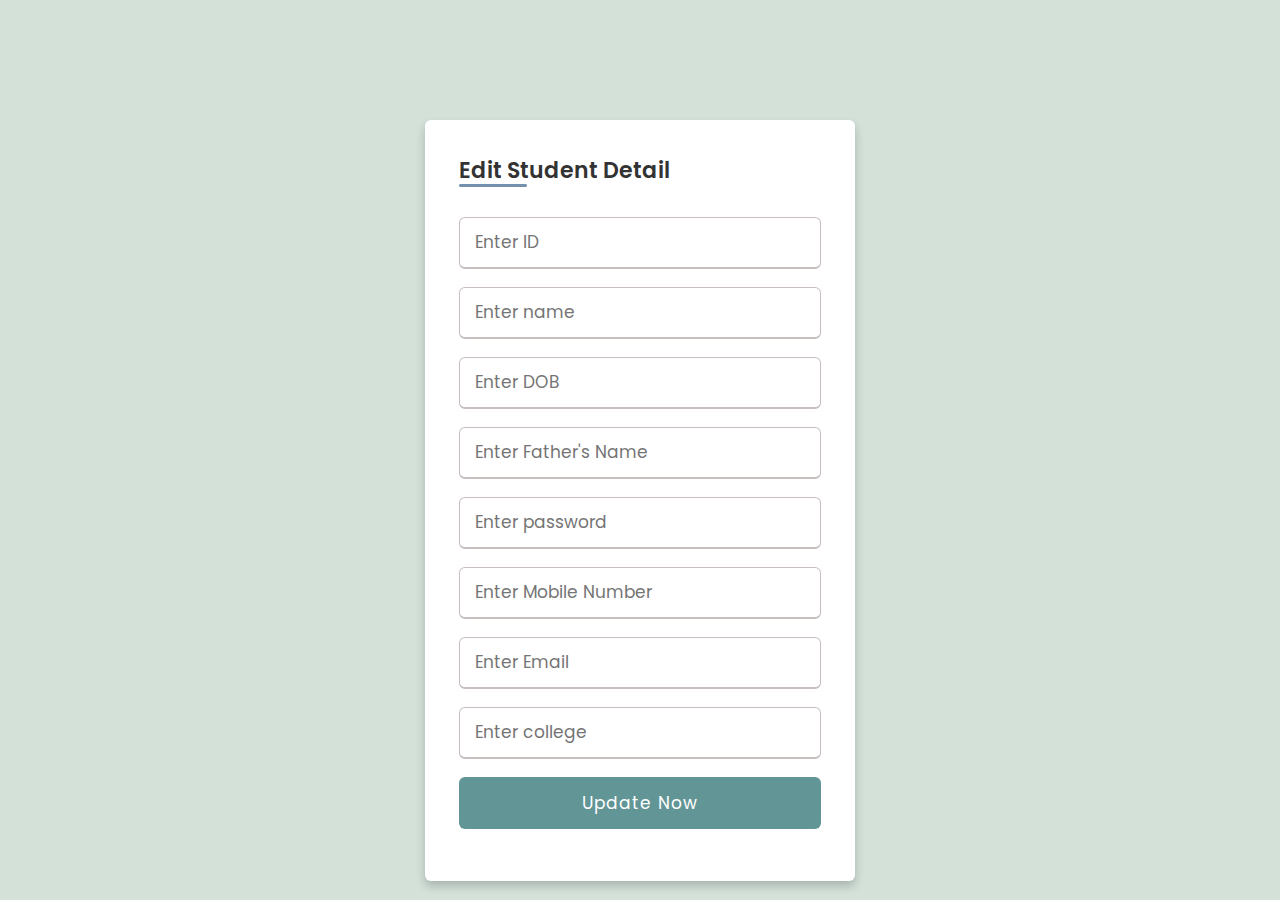
<file: Hostel Management System/web/sEdit.html>
<!DOCTYPE html>
<!--
Click nbfs://nbhost/SystemFileSystem/Templates/Licenses/license-default.txt to change this license
Click nbfs://nbhost/SystemFileSystem/Templates/JSP_Servlet/Html.html to edit this template
-->
<html>
    <head>
        <title>Edit Student</title>
        <meta charset="UTF-8">
        <meta name="viewport" content="width=device-width, initial-scale=1.0">
        <link rel="stylesheet" href="sEdit.css">
    </head>
    <body>
       
  <div class="wrapper" id="myform2">
    <h2>Edit Student Detail</h2>
    <form action="Sedit" method="post">
      <div class="input-box">
        <input type="text" placeholder="Enter ID" name="Sid" required>
      </div>
      <div class="input-box">
        <input type="text" placeholder="Enter name" name="Sname" required>
      </div>
      <div class="input-box">
        <input type="text" placeholder="Enter DOB" name="Sdob" required>
      </div>
      <div class="input-box">
        <input type="text" placeholder="Enter Father's Name" name="Fname" required>
      </div>
      <div class="input-box">
        <input type="password" placeholder="Enter password" name="Spass" required>
      </div>
        <div class="input-box">
        <input type="text" placeholder="Enter Mobile Number" name="Smob" required>
      </div>
      <div class="input-box">
        <input type="email" placeholder="Enter Email" name="Semail" required>
      </div>
      <div class="input-box">
        <input type="text" placeholder="Enter college" name="Scollege" required>
      </div>
      <div class="input-box button">
        <input type="Submit" value="Update Now">
      </div>
    </form>
  </div>
    </body>
</html>
</file>
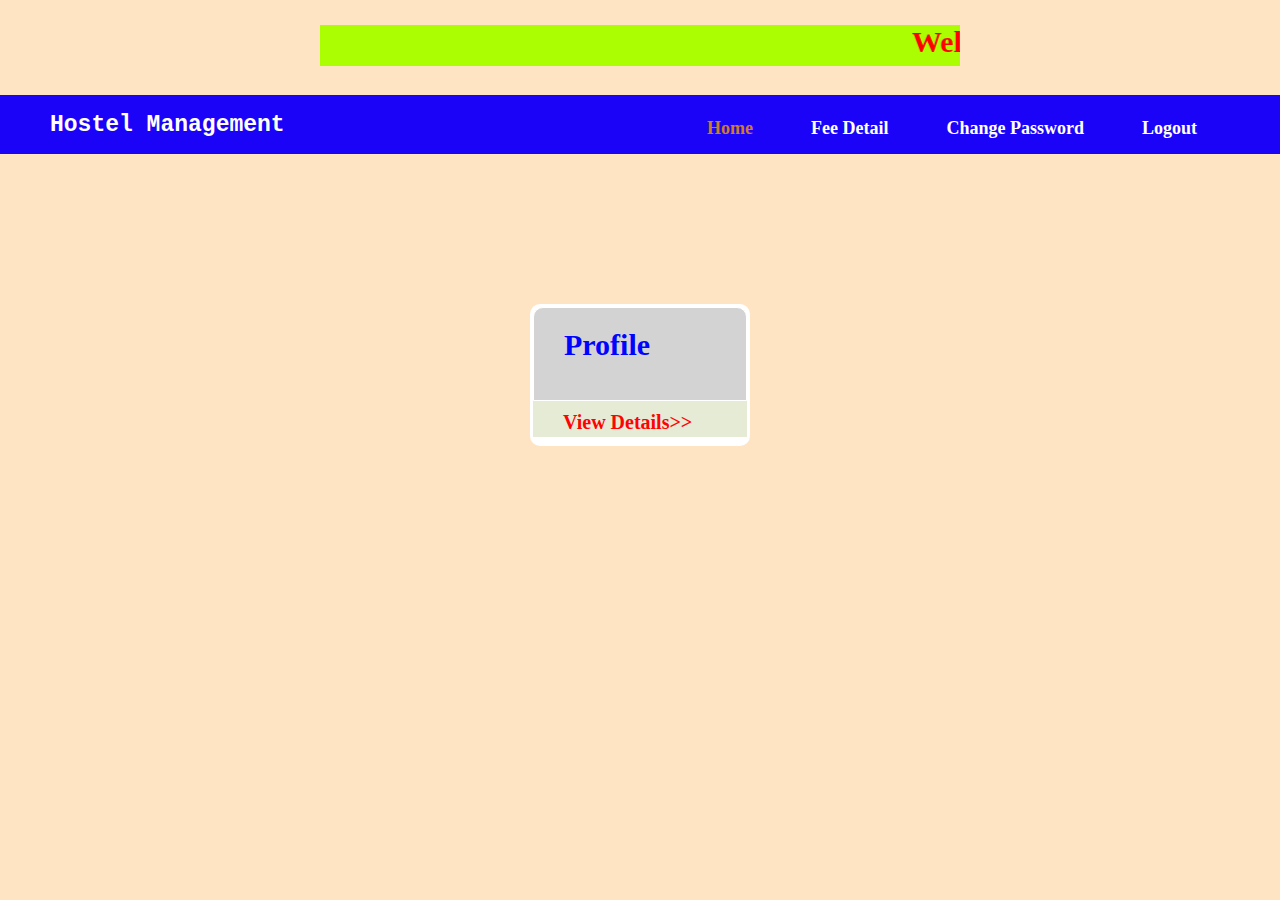
<file: Hostel Management System/web/studentHome.html>
<!DOCTYPE html>
<html lang="en">

<head>
    <meta charset="UTF-8">
    <meta http-equiv="X-UA-Compatible" content="IE=edge">
    <meta name="viewport" content="width=device-width, initial-scale=1.0">
    <title>User Home</title>
    <link rel="stylesheet" href="studentPageStyle.css">

</head>

<body>
    <form action="Studenthome" method="post">
    <header class="header1">
        <div class="mid1">
        <marquee style="font-weight: bold;">Welcome to your profile</marquee>
        </div>
    </header>
    <header class="header2">
        <div class="left2">
            Hostel Management
        </div>
        <div class="right2">
            <ul class="navbar">
                <li><a href="#" class="active"><i class="fa-solid fa-house-user"></i>Home</a></li>
                <li><a href="sFeeDetail.jsp"><i class="fa-brands fa-cc-amazon-pay"></i>Fee Detail</a></li>
                <li><a href="resetPass.html">Change Password</a></li>
                <li><a href="index.html">Logout</a></li>
            </ul>
        </div>
    </header>
    <header class="header3">
        <div class="div">
            <div class="div1" id="div-1"><a href="#"><b>Profile</b></a></div>
            <div class="div2" id="div-2"><a href="sProfile.jsp">View Details>></a></div>
        </div>
        
    </header>
    </form>
</body>

</html>
</file>
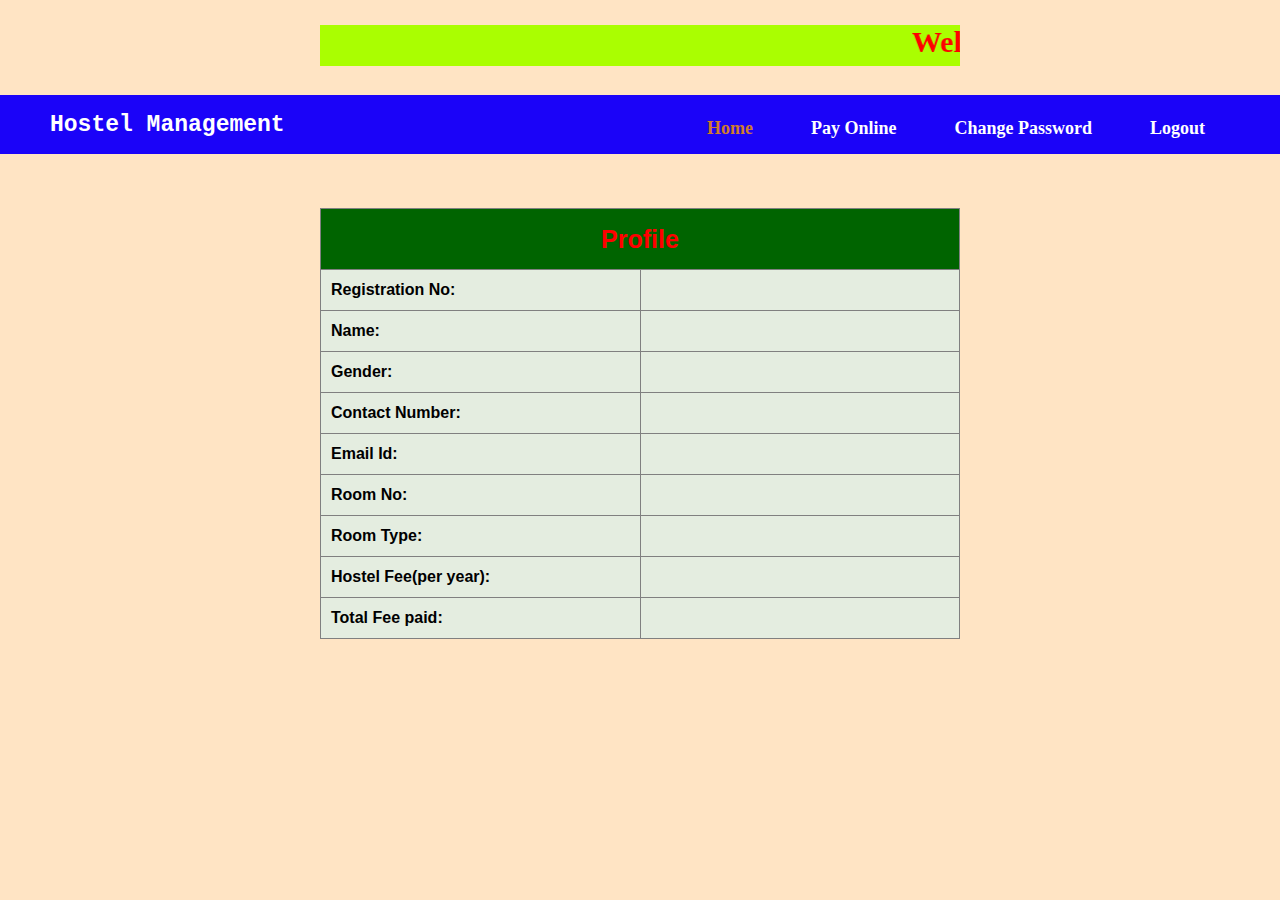
<file: Hostel Management System/web/studentProfile.html>
<!DOCTYPE html>
<html lang="en">
<head>
  <title>UserProfile</title>
  <link rel="stylesheet" href="studentPageStyle.css">

  <style>
  .content-table{
    font-family: Verdana, Geneva, Tahoma, sans-serif, Helvetica;
  border-collapse: collapse;
  width: 50%;
  margin: 0;
  margin-left:auto;
  margin-right:auto;
  
  }
  td,th {
    border: 1px solid grey;
    padding: 10px;
    margin: 0;
    text-align: left;
    background-color:rgb(228, 237, 224);
    height: 20px;
    width: 50%;
  }
 
.content-table
{
  text-align: center;
}
  </style>
</head>
<body>
  <header class="header1">
  
    <div class="mid1">
      <marquee style="font-weight: bold;">Welcome to Hostel Management System</marquee>
    </div>
</header>
<header class="header2">
    <div class="left2">
        Hostel Management
    </div>
    <div class="right2">
        <ul class="navbar">
            <li><a href="studentHome.html" class="active">Home</a></li>
            <li><a href="#">Pay Online</a></li>
            <li><a href="#">Change Password</a></li>
            <li><a href="index.html">Logout</a></li>
        </ul>
    </div>
  </header>
  </br></br></br>

  <div style="overflow-x: auto;">
    <table class="content-table">
      <tr>
        <th colspan="4" style="background-color: darkgreen; text-align: center;height: 40px;color: red;font-size: 25px;font-family:Verdana, Geneva, Tahoma, sans-serif;">Profile</th>
      </tr>
          <tr>
            <th width="30%">Registration No:</th>
           
            <td><input type="text" id="rid" style="width: 300px;display: none;" ></td>
          </tr>
          <tr>
            <th width="30%">Name: </th>
        
            <td><input type="text" id="name" style="width: 300px;display: none;" ></td>
          </tr>
          <tr>
            <th width="30%">Gender:</th>
            <td><input type="text" id="gender" style="width: 300px;display: none;" ></td>
          </tr>
          <tr>
            <th width="30%">Contact Number:</th>
            <td><input type="text" id="mob" style="width: 300px;display: none;" ></td>
          </tr>
          <tr>
            <th width="30%">Email Id:</th>
            <td><input type="text" id="email" style="width: 300px;display: none;" ></td>
          </tr>
          <tr>
            <th width="30%">Room No:</th>
            <td><input type="text" id="email" style="width: 300px;display: none;" ></td>
          </tr>
          <tr>
            <th width="30%">Room Type:</th>
            <td><input type="text" id="rtype" style="width: 300px;display: none;" ></td>
          </tr>
          <tr>
            <th width="30%">Hostel Fee(per year):</th>
            <td><input type="text" id="email" style="width: 300px;display: none;" ></td>
          </tr>
          <tr>
            <th width="30%">Total Fee paid:</th>
            <td><input type="text" id="email" style="width: 300px;display: none;" ></td>
          </tr>
        </table>
      </div>
      
</body>
</html>
</file>
<file: Hostel Management System/web/home.css>
/* body {font-family: Arial, Helvetica, sans-serif;} */

/* Full-width input fields */
input[type=text], input[type=password] {
  width: 100%;
  padding: 12px 20px;
  margin: 8px 0;
  display: inline-block;
  border: 1px solid #ccc;
  box-sizing: border-box;
}

/* Set a style for all buttons */
button {
  background-color: #04AA6D;
  color: white;
  padding: 14px 20px;
  margin: 8px 0;
  border: none;
  cursor: pointer;
  width: 100%;
}

button:hover {
  opacity: 0.8;
}

/* Extra styles for the cancel button */
.cancelbtn {
  width: auto;
  padding: 10px 18px;
  background-color: #f44336;
}

/* Center the image and position the close button */
.imgcontainer {
  text-align: center;
  margin: 24px 0 12px 0;
  position: relative;
}

img.avatar {
  width: 20%;
  border-radius: 50%;
}

.container {
  padding: 16px;
}

span.psw {
  float: right;
  padding-top: 16px;
}

/* The Modal (background) */
.modal {
  display: none; /* Hidden by default */
  position: fixed; /* Stay in place */
  z-index: 1; /* Sit on top */
  left: 0;
  top: 0;
  width: 100%; /* Full width */
  height: 100%; /* Full height */
  overflow: auto; /* Enable scroll if needed */
  background-color: rgb(0,0,0); /* Fallback color */
  background-color: rgba(0,0,0,0.4); /* Black w/ opacity */
  padding-top: 60px;
}

/* Modal Content/Box */
.modal-content {
  background-color: #fefefe;
  margin: 5% auto 15% auto; /* 5% from the top, 15% from the bottom and centered */
  border: 1px solid #888;
  width: 50%; /* Could be more or less, depending on screen size */
}

/* The Close Button (x) */
.close {
  position: absolute;
  right: 25px;
  top: 0;
  color: #000;
  font-size: 35px;
  font-weight: bold;
}

.close:hover,
.close:focus {
  color: red;
  cursor: pointer;
}

/* Add Zoom Animation */
.animate {
  -webkit-animation: animatezoom 0.6s;
  animation: animatezoom 0.6s
}

@-webkit-keyframes animatezoom {
  from {-webkit-transform: scale(0)} 
  to {-webkit-transform: scale(1)}
}
  
@keyframes animatezoom {
  from {transform: scale(0)} 
  to {transform: scale(1)}
}

/* Change styles for span and cancel button on extra small screens */
@media screen and (max-width: 300px) {
  span.psw {
     display: block;
     float: none;
  }
  .cancelbtn {
     width: 100%;
  }
}
</file>
<file: Hostel Management System/web/adminPageStyle.css>
*{
    margin: 0;
    padding: 0;
    list-style: none;
    text-decoration: none;
  }
  body{
    font-family: sans-serif;
    overflow: hidden;
    user-select: none;
   background-color: #fff;

  }
  nav .logo{
    color: white;
    font-size: 33px;
    font-weight: bold;
    line-height: 70px;
    padding-left: 50px;
  }
  nav{
    height: 80px;
    background: #063247;
    box-shadow: 0 3px 15px rgba(0, 0, 0, 0.332);
  }
  nav ul{
    float: right;
    margin-right: 20px;
  }
  nav ul li{
    display: inline-block;
  }
  nav ul li a{
    color: white;
    display: block;
    padding: 0 15px;
    line-height: 70px;
    font-size: 20px;
    background: #063247;
    transition: .5s;
  }
  nav ul li a:hover,
  nav ul li a.active{
    color: #23dbdb;
  }
  nav ul ul{
    position: absolute;
    top: 85px;
    border-top: 3px solid #23dbdb;
    opacity: 0;
    visibility: hidden;
  }
  nav ul li:hover > ul{
    top: 70px;
    opacity: 1;
    visibility: visible;
    transition: .3s linear;
  }
  nav ul ul li{
    width: 150px;
    display: list-item;
    position: relative;
    border: 1px solid #042331;
    border-top: none;
  }
  nav ul ul li a{
    line-height: 50px;
  }
  nav ul ul ul{
    border-top: none;
  }
  nav ul ul ul li{
    position: relative;
    top: -70px;
    left: 150px;
  }
  nav ul ul li a i{
    margin-left: 45px;
  }
  .header3{
    height: 550px;
    /* border: 2px solid red; */
    display: flex;
    justify-content: center;
    /* align-items: center; */
}
.div1{
    background-color:lightgrey;
    border: 0.5px solid rgb(255, 255, 255);
    height: 92px;
}
.div2{
    background-color: #c7d2a473 ;
    /* border: 2px solid pink; */
    height: 36px;
}
.div1 a{
    position: relative;
    top: 20px;
    left: 30px;
    color: rgb(0, 30, 254);
    font-size: 24px;
    text-decoration: none;
    font-weight: bolder;
}
.div2 a{
    position: relative;
    top: 10px;
    left: 15px;
    color: rgb(255, 3, 3);
    font-size: 15px;
    text-decoration: none;
    font-weight: bold;
}
.div{
    position: relative;
    top: 150px;
    right: 400px;
    width: 250px;
    height: 150px;
    /* border: 2px solid blueviolet; */
    background-color: #fff;
    margin: 10px;
    padding: 2px;
    box-shadow: 0 5px 10px rgba(0,0,0,0.15);
}
.content-table{
  font-family: Verdana, Geneva, Tahoma, sans-serif, Helvetica;
border-collapse: collapse;
width: 50%;
margin: 0;
margin-left:auto;
margin-right:auto;

}
td,th {
  border: 1px solid grey;
  padding: 10px;
  margin: 0;
  text-align: left;
  background-color:rgb(232, 237, 232);
  height: 20px;
  width: 50%;
}

.content-table
{
text-align: center;
}
</file>
<file: Hostel Management System/web/sEdit.css>
@import url('https://fonts.googleapis.com/css?family=Poppins:400,500,600,700&display=swap');
*{
  margin: 0;
  padding: 0;
  box-sizing: border-box;
  font-family: 'Poppins', sans-serif;
}
body{
  min-height: 100vh;
  display: flex;
  align-items: center;
  justify-content: center;
  background: #d3e1d9;
}
.wrapper{
  position: relative;
  max-width: 430px;
  width: 100%;
  background: #fff;
  padding: 34px;
  border-radius: 6px;
  box-shadow: 0 5px 10px rgba(0,0,0,0.2);
  margin-top: 100px;
}
.wrapper h2{
  position: relative;
  font-size: 22px;
  font-weight: 600;
  color: #333;
}
.wrapper h2::before{
  content: '';
  position: absolute;
  left: 0;
  bottom: 0;
  height: 3px;
  width: 68px;
  border-radius: 12px;
  background: #7390af;
}
.wrapper form{
  margin-top: 30px;
}
.wrapper form .input-box{
  height: 52px;
  margin: 18px 0;
}
form .input-box input{
  height: 100%;
  width: 100%;
  outline: none;
  padding: 0 15px;
  font-size: 17px;
  font-weight: 400;
  color: #333;
  border: 1.5px solid #C7BEBE;
  border-bottom-width: 2.5px;
  border-radius: 6px;
  transition: all 0.3s ease;
}
.input-box input:focus,
.input-box input:valid{
  border-color: #4070f4;
}
form .policy{
  display: flex;
  align-items: center;
}
form h3{
  color: #707070;
  font-size: 14px;
  font-weight: 500;
  margin-left: 10px;
}
.input-box.button input{
  color: #fff;
  letter-spacing: 1px;
  border: none;
  background: #629596;
  cursor: pointer;
}
.input-box.button input:hover{
  background: #459d7a;
}
form .text h3{
 color: #333;
 width: 100%;
 text-align: center;
}
form .text h3 a{
  color: #4070f4;
  text-decoration: none;
}
form .text h3 a:hover{
  text-decoration: underline;
}

.but{
position:absolute;
top:20px;
}
</file>
<file: Hostel Management System/web/studentPageStyle.css>
body {
    margin: 0px;
    padding: 0px;
 background-color: bisque;
}

.header1 {
    height: 50px;
}
.mid1 {
    font-family: 'Baloo Bhai 2', cursive;
    text-align: center;
    display: block;
    margin: 25px auto;
    width: 50%;
    background-color: rgb(170, 254, 1);
    font-size: 30px;
    color: rgb(255, 0, 0);
}

.header2 {
    height: 59px;
    background-color: rgb(27, 3, 248);
}

.left2 {
    font-size: 23px;
    font-family: 'Courier New', Courier, monospace;
    color: white;
    position: absolute;
    display: inline-block;
    margin: 17px 50px;
    font-weight: bold;
}

.right2 {
    display: block;
    margin: 20px 50%;
    width: 50%;
    font-weight: bold;
}

.navbar {
    display: inline-block;
}

.navbar li {
    display: inline-block;
    font-size: 18px;
    margin: 7px;
}

.navbar li a {
    color: white;
    text-decoration: none;
    padding: 20px 20px;
}

.navbar li a:hover,
.navbar li a.active {
    color: rgb(207, 123, 45);
}
.header3{
    height: 550px;
    /* border: 2px solid red; */
    display: flex;
    justify-content: center;
    /* align-items: center; */
}
.div1{
    background-color:lightgrey;
    border: 0.5px solid rgb(255, 255, 255);
    height: 92px;
    border-top-right-radius: 10px;
border-top-left-radius: 10px;
}
.div2{
    background-color: #c7d2a473 ;
    /* border: 2px solid pink; */
    height: 36px;
}
.div1 a{
    position: relative;
    top: 20px;
    left: 30px;
    color: rgb(0, 4, 254);
    font-size: 30px;
    text-decoration: none;
    text-align: center;
    font-weight: bold;
}
.div2 a{
    position: relative;
    top: 10px;
    left: 30px;
    color: rgb(255, 3, 3);
    font-size: 15px;
    text-decoration: none;
    font-size: 20px;
    font-weight: bold;
}
.div{
    position: relative;
    top: 140px;
    width: 214px;
    height: 136px;
    border: 2px solid rgb(255, 255, 255);
    background-color: #fff;
    margin: 10px;
    padding: 1px;
    border-radius: 10px;

}
</file>
<file: Hostel Management System/web/resetPass.css>
*{
    margin:0;
    padding:0;
}

.banner{
    background-color: rgba(104, 168, 173, 0.708);
    background-size: 100%;
    height: 100px;
}

.banner h1{
    text-align: center;
    position: relative;
    top:30px;
    font-family: Arial, Helvetica, sans-serif;
}
.container{
    margin-top: 20px;
    padding-left:38%;
    padding-right: 30%;
}

.content{
    position: relative;
    width: 300px;
    height: 350px;
    border:1px solid rgb(177, 174, 174);
    border-radius: 4px;
   
}

.text{
    margin: 0px;
    border-bottom: 1px solid rgb(175, 175, 175);
    height: 40px;
    background-color: rgb(240, 240, 240);
}
.text h4{
    padding-top: 10px;
    padding-left: 10px;
}

.input{
    padding: 19px;
}

.box{
    font-size: 16px;
    width: 96%;
    height:30px;
    border-radius: 4px;
    margin-bottom: 14px;
    border:1px solid rgb(175, 175, 175);
    padding-left: 7px;
}

.un{
    margin-bottom: 3px;
    font-size: 21px;
}

button{
    height: 35px;
    padding: 0px 20px;
    margin: 35px 0px;
    margin-right:13px;
}

.se{
    width: 96%;
    height:30px;
    font-size: 16px;
    border-radius: 4px;
    margin: 10px 0px;
    border:1px solid rgb(175, 175, 175);
}
#show{
    color: red;
    font-size: 18px;
}

span{
    color: red;
    text-align: center;
    position: absolute;
    top: 380px;
    left: 540px;
}
</file>
